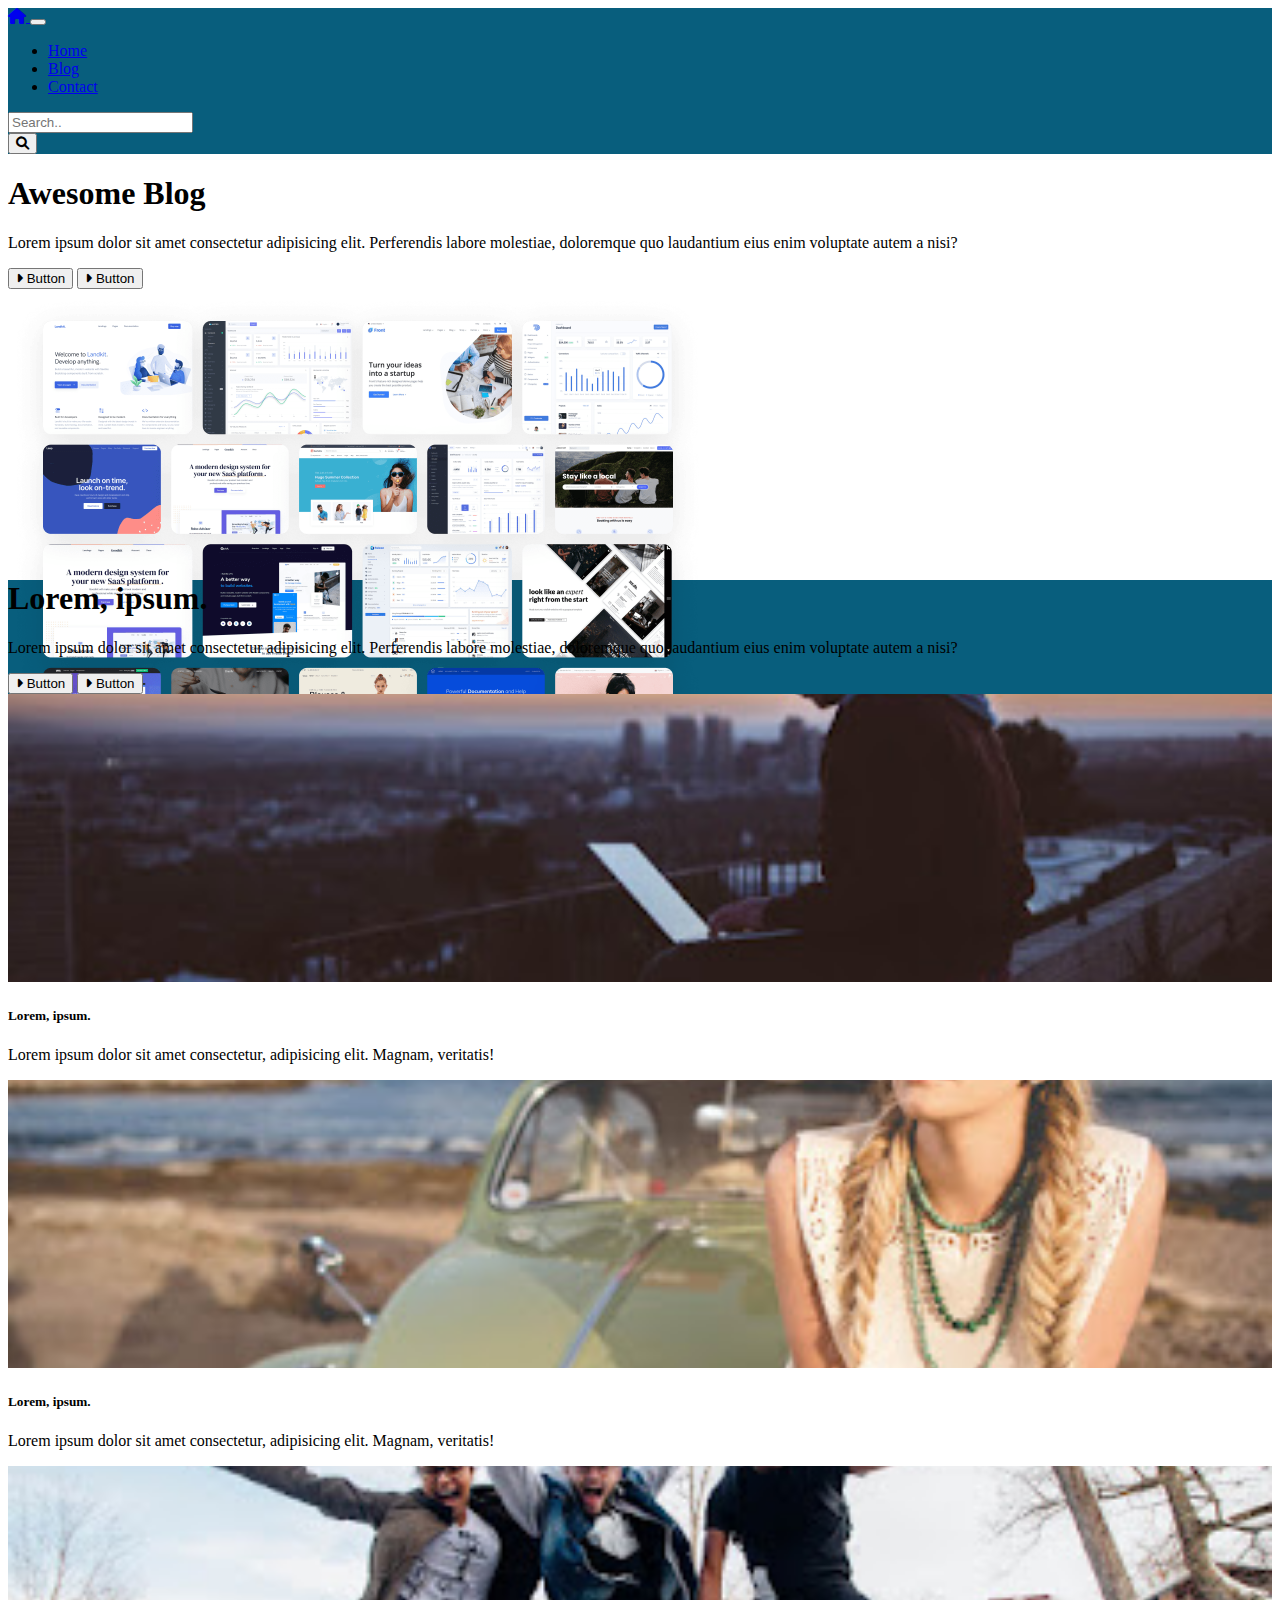
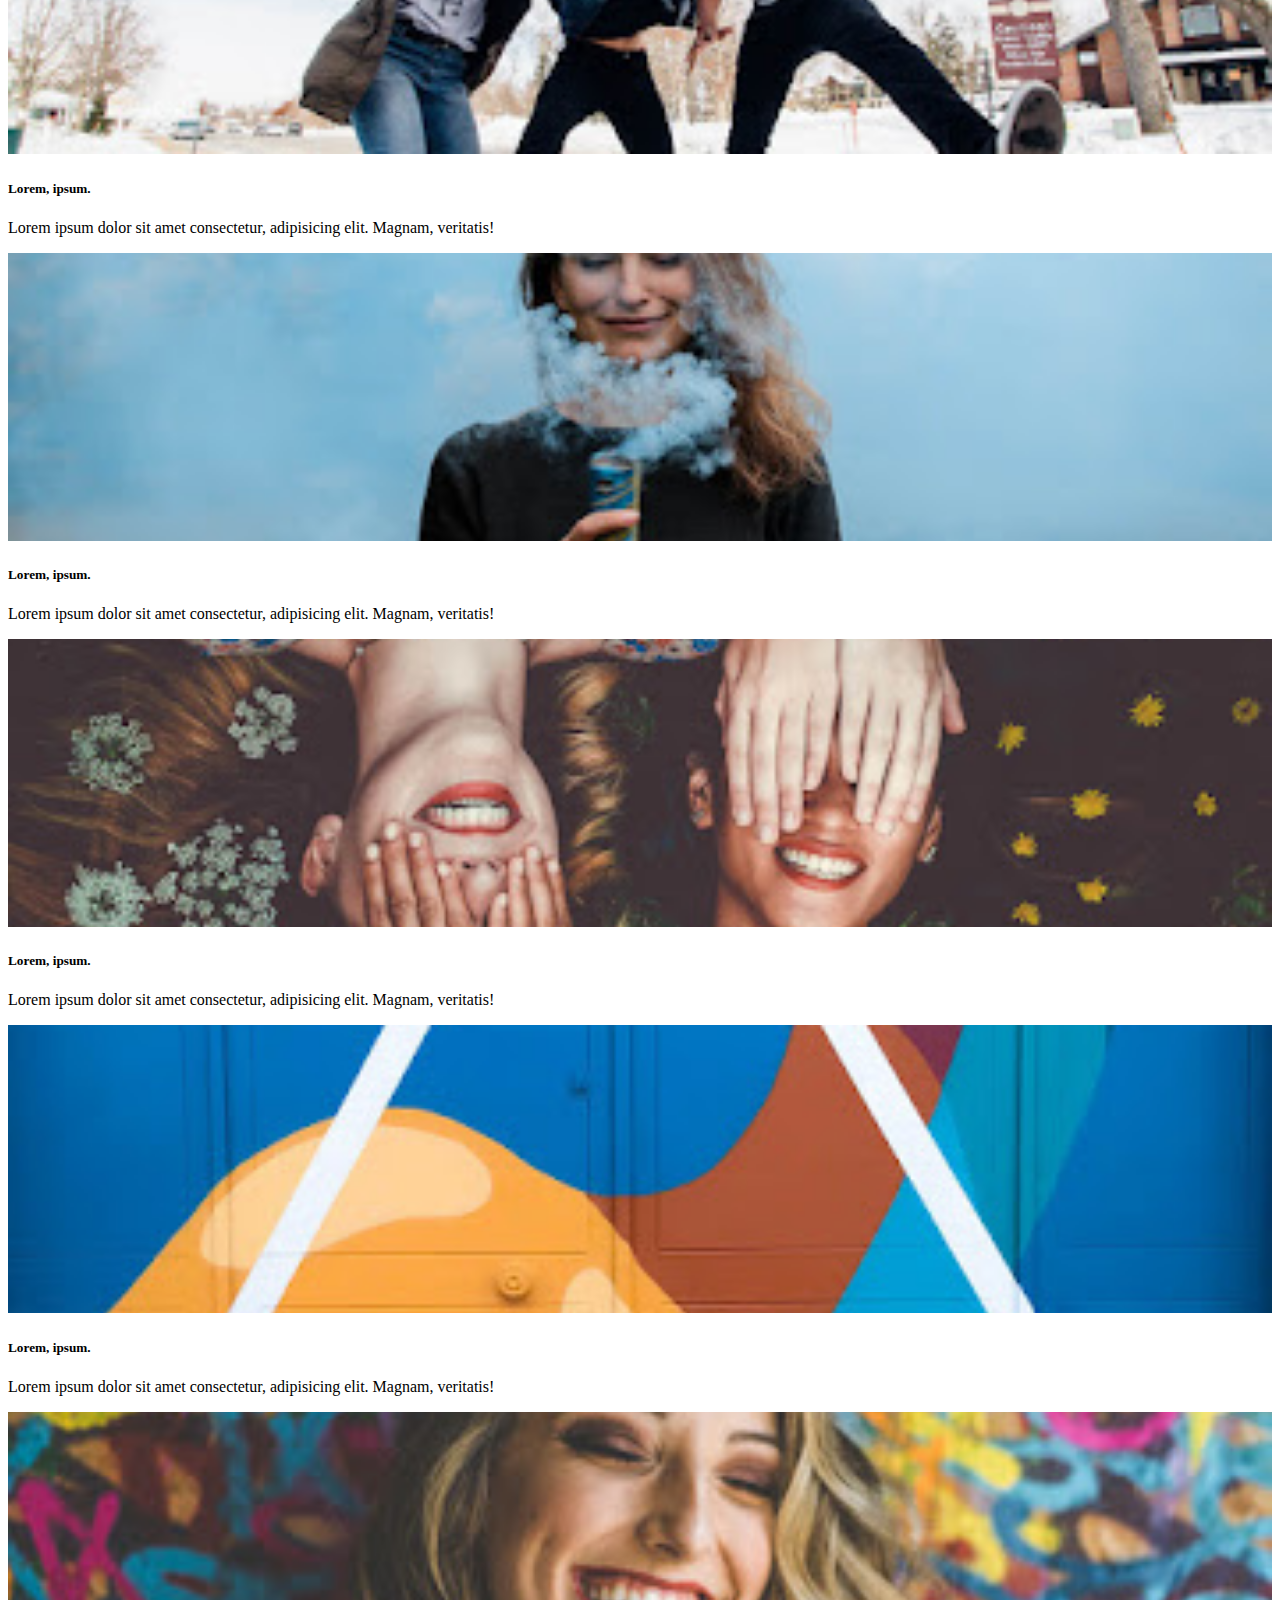
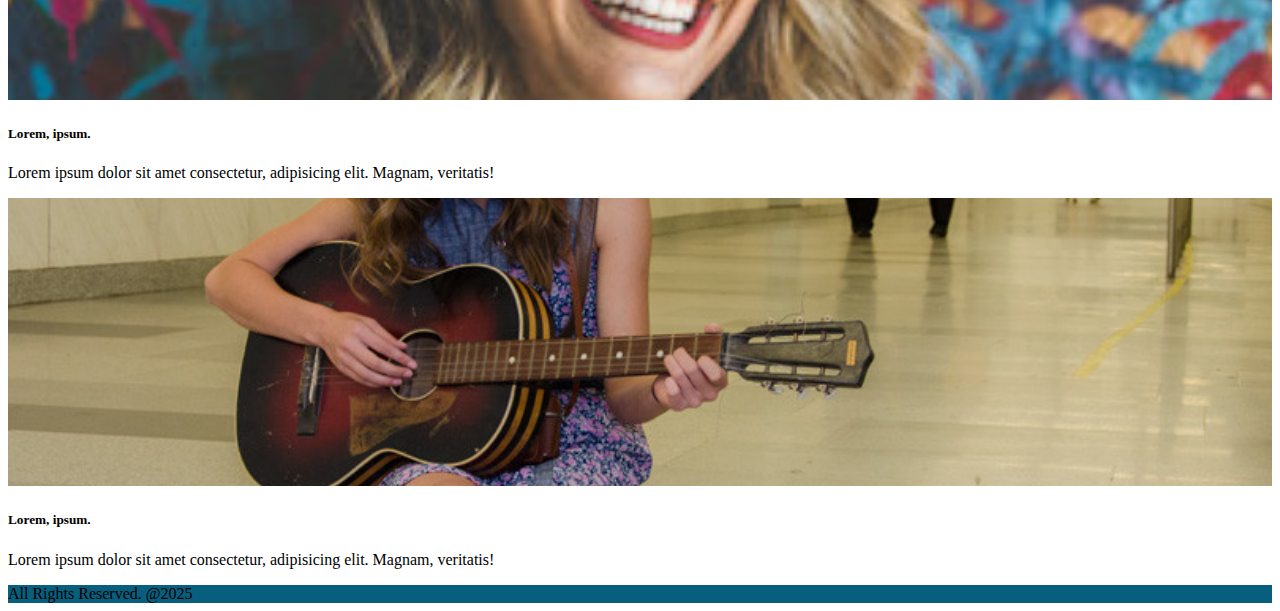
<file: homeworks/SITE-2/awesomeblog.html>
<!DOCTYPE html>
<html lang="en">
<head>
    <meta charset="UTF-8">
    <meta http-equiv="X-UA-Compatible" content="IE=edge">
    <meta name="viewport" content="width=device-width, initial-scale=1.0">
    <link href="https://cdn.jsdelivr.net/npm/bootstrap@5.1.3/dist/css/bootstrap.min.css" rel="stylesheet" integrity="sha384-1BmE4kWBq78iYhFldvKuhfTAU6auU8tT94WrHftjDbrCEXSU1oBoqyl2QvZ6jIW3" crossorigin="anonymous">
    <link rel="stylesheet" href="https://cdnjs.cloudflare.com/ajax/libs/font-awesome/6.0.0/css/all.min.css" integrity="sha512-9usAa10IRO0HhonpyAIVpjrylPvoDwiPUiKdWk5t3PyolY1cOd4DSE0Ga+ri4AuTroPR5aQvXU9xC6qOPnzFeg==" crossorigin="anonymous" referrerpolicy="no-referrer" />
    <link rel="stylesheet" href="awesomeblog.css">
    <title>Awesome Blog!</title>
</head>
<body>
    <nav class="navbar navbar-expand-md navbar-dark bg-primary">
        <div class="container">
            <a href="awesomeblog.html" class="navbar-brand">
                <i class="fas fa-home"></i>
            </a>
            <button class="navbar-toggler" type="button" data-bs-toggle="collapse" data-bs-target="#mobile" >
                <span class="navbar-toggler-icon"></span>
            </button>
            <div class="collapse navbar-collapse" id="mobile">
            <ul class="navbar-nav me-auto">
                <li class="nav-item">
                    <a href="index.html" class="nav-link active">Home</a>
                </li>
                <li class="nav-item">
                    <a href="blogs.html" class="nav-link">Blog</a>
                </li>
                <li class="nav-item">
                    <a href="contact.html" class="nav-link">Contact</a>
                </li>
                
            </ul>
            <form class="d-flex">
            <div class="row g-1">
                <div class="col-8">
                    <input type="text" class="form-control me-2" placeholder="Search..">
                </div>
                <div class="col-4">
                    <button class="btn btn-warning">
                        <i class="fa-solid fa-magnifying-glass"></i>
                    </button>
              </form>
              </div>
        </div>
    </nav>

    <header>
        <div class="text-center pt-5 mt-5 px-4 border-bottom">
            <h1 class="display-4 fw-bold">Awesome Blog</h1>
            <div class="col-lg-6 mx-auto">
                <p class="lead mb-4">
                    Lorem ipsum dolor sit amet consectetur adipisicing elit. Perferendis labore molestiae, doloremque quo laudantium eius enim voluptate autem a nisi?
                </p>
                <div class="mb-5 d-grid gap-2 d-md-flex justify-content-md-center">
                    <button class="btn btn-primary btn-lg">
                        <i class="fa-solid fa-caret-right"></i> Button</button>
                        <button class="btn btn-outline-secondary btn-lg">
                            <i class="fa-solid fa-caret-right"></i> Button</button> 
                </div>
                <div class="overflow-hidden" style="max-height:30vh;">
                    <div class="container px-5">
                        <img src="img/bg2.png" class="img-fluid border rounded-3 shadow-lg mb-4" width="700" height="500"  alt="">
                    </div>
                </div>
            </div>
        </div>
    </header>
    <main>
        <div class="bg-dark px-4 py-5 text-center text-white">
            <div class="py-5">
                <h1 class="display-5 fw-bold">Lorem, ipsum.</h1>
                <div class="col-lg-6 mx-auto">
                    <p class="lead mb-4">
                        Lorem ipsum dolor sit amet consectetur adipisicing elit. Perferendis labore molestiae, doloremque quo laudantium eius enim voluptate autem a nisi?
                    </p>
                    <div class=" d-grid gap-4 d-md-flex justify-content-md-center">
                        <button class="btn btn-outline-warning btn-lg">
                            <i class="fa-solid fa-caret-right"></i> Button</button>
                            <button class="btn btn-outline-light btn-lg">
                                <i class="fa-solid fa-caret-right"></i> Button</button> 
                    </div>
                </div>
            </div>
        </div>

        <div class="container my-4">
            <div class="row">
                <div class="col-lg-3 col-md-4 col-sm-6">
                    <div class="card mb-3 shadow">
                        <img src="img/1.jpeg" class="card-img-top" alt="">
                        <div class="card-body">
                            <h5 class="card-title">Lorem, ipsum.</h5>
                            <p class="card-text">Lorem ipsum dolor sit amet consectetur, adipisicing elit. Magnam, veritatis!</p>

                        </div>
                    </div>
                </div>
                <div class="col-lg-3 col-md-4 col-sm-6" >
                    <div class="card mb-3 shadow">
                        <img src="img/2.jpeg" class="card-img-top" alt="">
                        <div class="card-body">
                            <h5 class="card-title">Lorem, ipsum.</h5>
                            <p class="card-text">Lorem ipsum dolor sit amet consectetur, adipisicing elit. Magnam, veritatis!</p>

                        </div>
                    </div>
                </div>
                <div class="col-lg-3 col-md-4 col-sm-6">
                    <div class="card mb-3 shadow">
                        <img src="img/3.jpeg" class="card-img-top" alt="">
                        <div class="card-body">
                            <h5 class="card-title">Lorem, ipsum.</h5>
                            <p class="card-text">Lorem ipsum dolor sit amet consectetur, adipisicing elit. Magnam, veritatis!</p>

                        </div>
                    </div>
                </div>
                <div class="col-lg-3 col-md-4 col-sm-6">
                    <div class="card mb-3 shadow">
                        <img src="img/4.jpeg" class="card-img-top" alt="">
                        <div class="card-body">
                            <h5 class="card-title">Lorem, ipsum.</h5>
                            <p class="card-text">Lorem ipsum dolor sit amet consectetur, adipisicing elit. Magnam, veritatis!</p>

                        </div>
                    </div>
                </div>
                <div class="col-lg-3 col-md-4 col-sm-6">
                    <div class="card mb-3 shadow">
                        <img src="img/5.jpeg" class="card-img-top" alt="">
                        <div class="card-body">
                            <h5 class="card-title">Lorem, ipsum.</h5>
                            <p class="card-text">Lorem ipsum dolor sit amet consectetur, adipisicing elit. Magnam, veritatis!</p>

                        </div>
                    </div>
                </div>
                <div class="col-lg-3 col-md-4 col-sm-6">
                    <div class="card mb-3 shadow">
                        <img src="img/6.jpeg" class="card-img-top" alt="">
                        <div class="card-body">
                            <h5 class="card-title">Lorem, ipsum.</h5>
                            <p class="card-text">Lorem ipsum dolor sit amet consectetur, adipisicing elit. Magnam, veritatis!</p>

                        </div>
                    </div>
                </div>
                <div class="col-lg-3 col-md-4 col-sm-6">
                    <div class="card mb-3 shadow">
                        <img src="img/7.jpeg" class="card-img-top" alt="">
                        <div class="card-body">
                            <h5 class="card-title">Lorem, ipsum.</h5>
                            <p class="card-text">Lorem ipsum dolor sit amet consectetur, adipisicing elit. Magnam, veritatis!</p>
                        </div>
                    </div>
                </div>
                <div class="col-lg-3 col-md-4 col-sm-6">
                    <div class="card mb-3 shadow">
                        <img src="img/8.jpg" class="card-img-top" alt="">
                        <div class="card-body">
                            <h5 class="card-title">Lorem, ipsum.</h5>
                            <p class="card-text">Lorem ipsum dolor sit amet consectetur, adipisicing elit. Magnam, veritatis!</p>
                        </div>
                    </div>
                </div>
            </div>
        </div>
    </main>


    <footer class="py-5 bg-dark text-white">
        <div class="container text-center">
            <span>All Rights Reserved. @2025</span>
        </div>
    </footer>

    <script src="awesomeblog.js"></script>
            
    <script src="https://cdn.jsdelivr.net/npm/bootstrap@5.1.3/dist/js/bootstrap.bundle.min.js" integrity="sha384-ka7Sk0Gln4gmtz2MlQnikT1wXgYsOg+OMhuP+IlRH9sENBO0LRn5q+8nbTov4+1p" crossorigin="anonymous"></script>

</body>
</html>
</file>
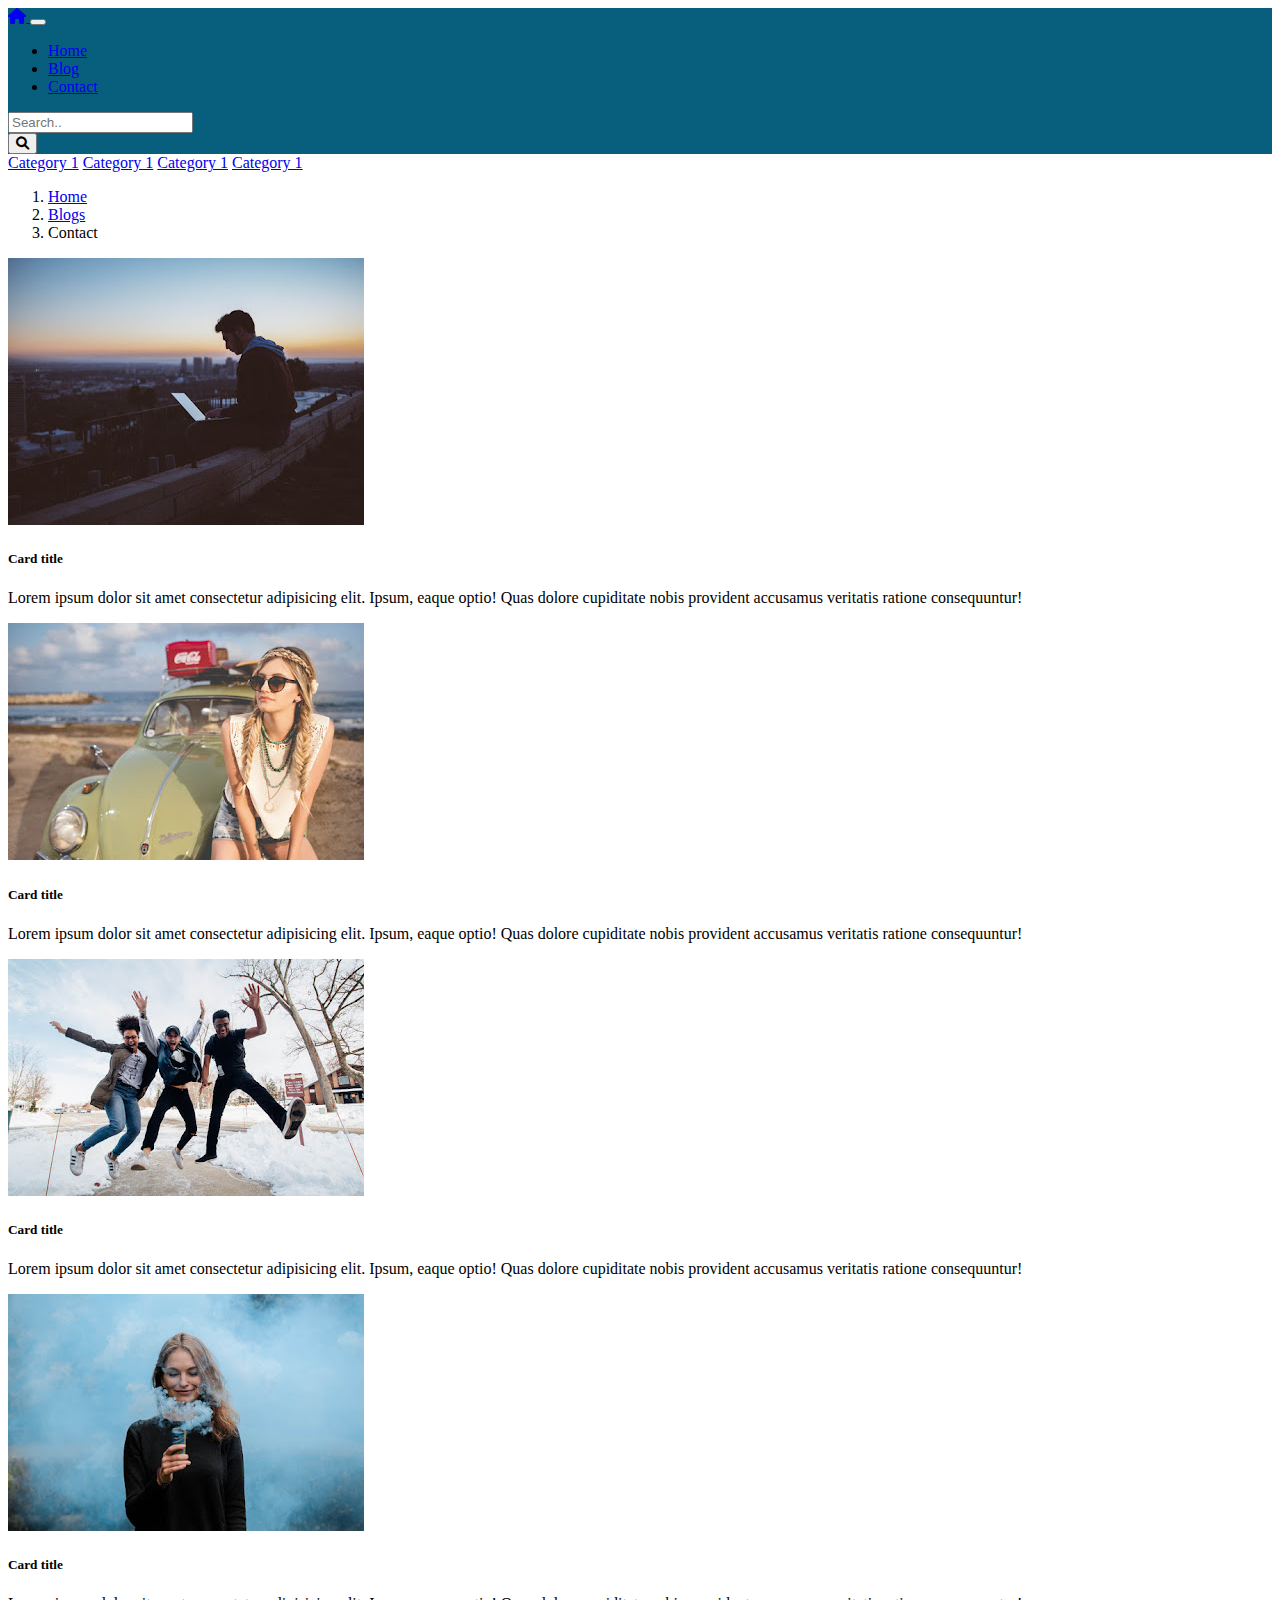
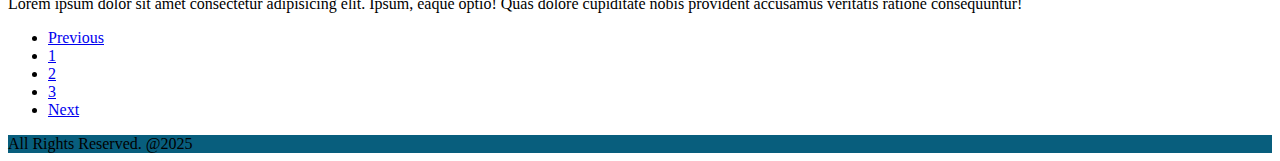
<file: homeworks/SITE-2/blogs.html>
<!DOCTYPE html>
<html lang="en">

<head>
    <meta charset="UTF-8">
    <meta http-equiv="X-UA-Compatible" content="IE=edge">
    <meta name="viewport" content="width=device-width, initial-scale=1.0">
    <link href="https://cdn.jsdelivr.net/npm/bootstrap@5.1.3/dist/css/bootstrap.min.css" rel="stylesheet"
        integrity="sha384-1BmE4kWBq78iYhFldvKuhfTAU6auU8tT94WrHftjDbrCEXSU1oBoqyl2QvZ6jIW3" crossorigin="anonymous">
    <link rel="stylesheet" href="https://cdnjs.cloudflare.com/ajax/libs/font-awesome/6.0.0/css/all.min.css"
        integrity="sha512-9usAa10IRO0HhonpyAIVpjrylPvoDwiPUiKdWk5t3PyolY1cOd4DSE0Ga+ri4AuTroPR5aQvXU9xC6qOPnzFeg=="
        crossorigin="anonymous" referrerpolicy="no-referrer" />
    <link rel="stylesheet" href="awesomeblog.css">
    <title>Awesome Blog!</title>
</head>

<body>
    <nav class="navbar navbar-expand-md navbar-dark bg-primary">
        <div class="container">
            <a href="awesomeblog.html" class="navbar-brand">
                <i class="fas fa-home"></i>
            </a>
            <button class="navbar-toggler" type="button" data-bs-toggle="collapse" data-bs-target="#mobile">
                <span class="navbar-toggler-icon"></span>
            </button>
            <div class="collapse navbar-collapse" id="mobile">
                <ul class="navbar-nav me-auto">
                    <li class="nav-item">
                        <a href="awesomeblog.html" class="nav-link ">Home</a>
                    </li>
                    <li class="nav-item">
                        <a href="blogs.html" class="nav-link active">Blog</a>
                    </li>
                    <li class="nav-item">
                        <a href="contact.html" class="nav-link">Contact</a>
                    </li>

                </ul>
                <form class="d-flex">
                    <div class="row g-1">
                        <div class="col-8">
                            <input type="text" class="form-control me-2" placeholder="Search..">
                        </div>
                        <div class="col-4">
                            <button class="btn btn-warning">
                                <i class="fa-solid fa-magnifying-glass"></i>
                            </button>
                </form>
            </div>
        </div>
    </nav>



    <main>
        <div class="container my-4">
            <div class="row">
                <div class="col-md-3 order-2 order-md-1">
                    <div class="list-group">
                        <a href="#" class="list-group-item list-group-item action">Category 1</a>
                        <a href="#" class="list-group-item list-group-item action">Category 1</a>
                        <a href="#" class="list-group-item list-group-item action">Category 1</a>
                        <a href="#" class="list-group-item list-group-item action">Category 1</a>

                    </div>
                </div>
                <div class="col-md-9 order-1 order-md-2">
                    <nav>
                        <ol class="breadcrumb">
                            <li class="breadcrumb-item"><a href="awesomeblog.html">Home</a></li>
                            <li class="breadcrumb-item"><a href="blogs.html">Blogs</a></li>
                            <li class="breadcrumb-item active">Contact</li>
                        </ol>
                    </nav>
                    <div class="card mb-2 shadow">
                        <div class="row">
                            <div class="col-4">
                                <img src="img/1.jpeg" alt="" class="img-fluid rounded-start">
                            </div>
                            <div class="col-8">
                                <div class="card-body">
                                    <h5 class="card-title">Card title</h5>
                                    <p class="card-text">Lorem ipsum dolor sit amet consectetur adipisicing elit. Ipsum,
                                        eaque optio! Quas dolore cupiditate nobis provident accusamus veritatis ratione
                                        consequuntur!</p>
                                </div>
                            </div>
                        </div>
                    </div>
                    <div class="card mb-2 shadow">
                        <div class="row">
                            <div class="col-4">
                                <img src="img/2.jpeg" alt="" class="img-fluid rounded-start">
                            </div>
                            <div class="col-8">
                                <div class="card-body">
                                    <h5 class="card-title">Card title</h5>
                                    <p class="card-text">Lorem ipsum dolor sit amet consectetur adipisicing elit. Ipsum,
                                        eaque optio! Quas dolore cupiditate nobis provident accusamus veritatis ratione
                                        consequuntur!</p>
                                </div>
                            </div>
                        </div>
                    </div>
                    <div class="card mb-2 shadow">
                        <div class="row">
                            <div class="col-4">
                                <img src="img/3.jpeg" alt="" class="img-fluid rounded-start">
                            </div>
                            <div class="col-8">
                                <div class="card-body">
                                    <h5 class="card-title">Card title</h5>
                                    <p class="card-text">Lorem ipsum dolor sit amet consectetur adipisicing elit. Ipsum,
                                        eaque optio! Quas dolore cupiditate nobis provident accusamus veritatis ratione
                                        consequuntur!</p>
                                </div>
                            </div>
                        </div>
                    </div>
                    <div class="card mb-2 shadow">
                        <div class="row">
                            <div class="col-4">
                                <img src="img/4.jpeg" alt="" class="img-fluid rounded-start">
                            </div>
                            <div class="col-8">
                                <div class="card-body">
                                    <h5 class="card-title">Card title</h5>
                                    <p class="card-text">Lorem ipsum dolor sit amet consectetur adipisicing elit. Ipsum,
                                        eaque optio! Quas dolore cupiditate nobis provident accusamus veritatis ratione
                                        consequuntur!</p>
                                </div>
                            </div>

                        </div>


                    </div>
                </div>
                <nav class="my-3 order-3 ">
                    <ul class="pagination justify-content-center">
                        <li class="page-item disabled">
                            <a href="#" class="page-link">Previous</a>
                        </li>
                        <li class="page-ite"><a href="#" class="page-link">1</a></li>
                        <li class="page-ite"><a href="#" class="page-link">2</a></li>
                        <li class="page-ite"><a href="#" class="page-link">3</a></li>
                        <li class="page-ite"><a href="#" class="page-link">Next</a></li>
                    </ul>
                </nav>
            </div>
        </div>
        </div>
    </main>


    <footer class="py-5 bg-dark text-white">
        <div class="container text-center">
            <span>All Rights Reserved. @2025</span>
        </div>
    </footer>


    <script src="https://cdn.jsdelivr.net/npm/bootstrap@5.1.3/dist/js/bootstrap.bundle.min.js"
        integrity="sha384-ka7Sk0Gln4gmtz2MlQnikT1wXgYsOg+OMhuP+IlRH9sENBO0LRn5q+8nbTov4+1p"
        crossorigin="anonymous"></script>

</body>

</html>
</file>
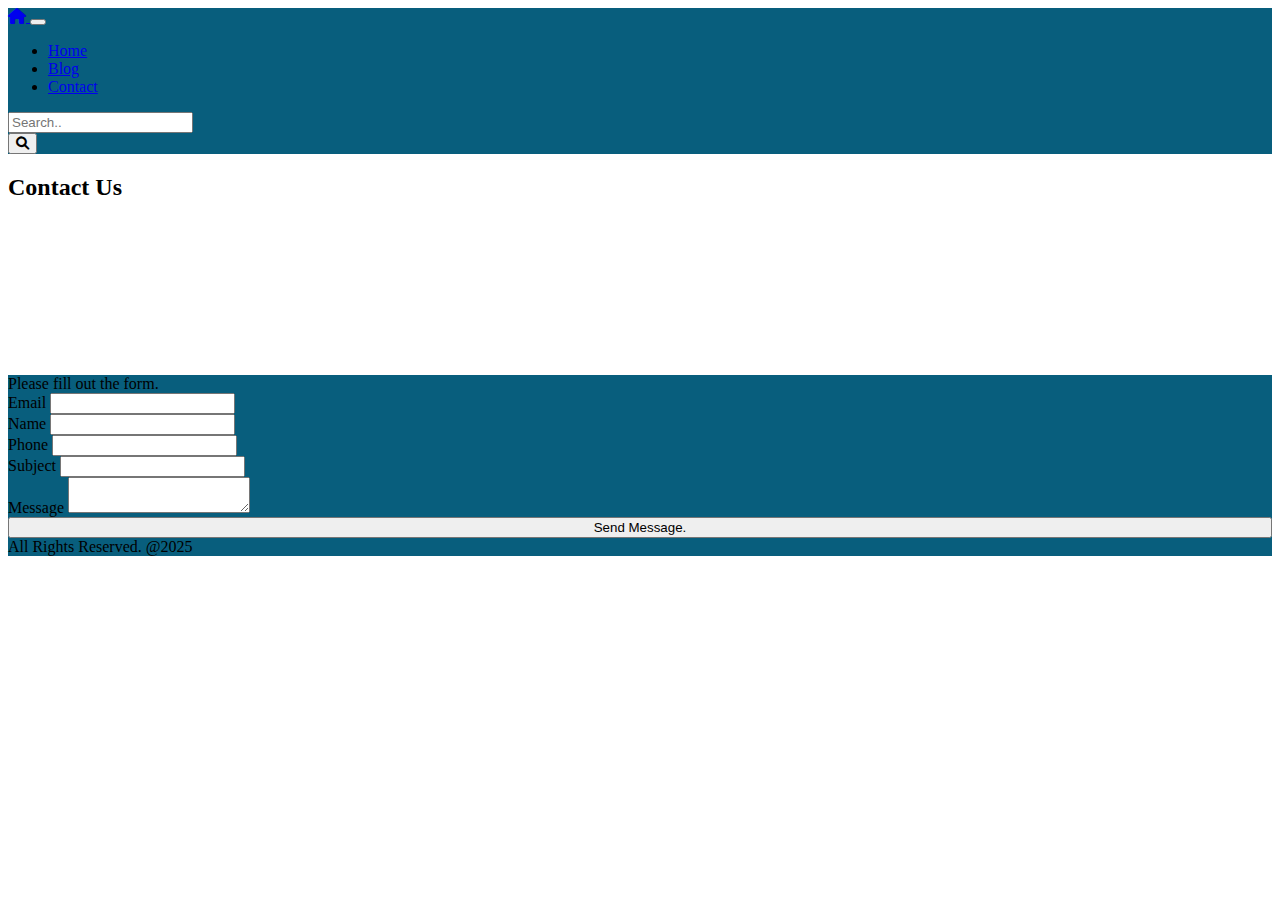
<file: homeworks/SITE-2/contact.html>
<!DOCTYPE html>
<html lang="en" class="h-100">

<head>
    <meta charset="UTF-8">
    <meta http-equiv="X-UA-Compatible" content="IE=edge">
    <meta name="viewport" content="width=device-width, initial-scale=1.0">
    <link href="https://cdn.jsdelivr.net/npm/bootstrap@5.1.3/dist/css/bootstrap.min.css" rel="stylesheet"
        integrity="sha384-1BmE4kWBq78iYhFldvKuhfTAU6auU8tT94WrHftjDbrCEXSU1oBoqyl2QvZ6jIW3" crossorigin="anonymous">
    <link rel="stylesheet" href="https://cdnjs.cloudflare.com/ajax/libs/font-awesome/6.0.0/css/all.min.css"
        integrity="sha512-9usAa10IRO0HhonpyAIVpjrylPvoDwiPUiKdWk5t3PyolY1cOd4DSE0Ga+ri4AuTroPR5aQvXU9xC6qOPnzFeg=="
        crossorigin="anonymous" referrerpolicy="no-referrer" />
    <link rel="stylesheet" href="awesomeblog.css">
    <title>Awesome Blog!</title>
</head>

<body class="h-100 d-flex flex-column">




    <nav class="navbar navbar-expand-md navbar-dark bg-primary">
        <div class="container">
            <a href="awesomeblog.html" class="navbar-brand">
                <i class="fas fa-home"></i>
            </a>
            <button class="navbar-toggler" type="button" data-bs-toggle="collapse" data-bs-target="#mobile">
                <span class="navbar-toggler-icon"></span>
            </button>
            <div class="collapse navbar-collapse" id="mobile">
                <ul class="navbar-nav me-auto">
                    <li class="nav-item">
                        <a href="awesomeblog.html" class="nav-link ">Home</a>
                    </li>
                    <li class="nav-item">
                        <a href="blogs.html" class="nav-link">Blog</a>
                    </li>
                    <li class="nav-item">
                        <a href="contact.html" class="nav-link active">Contact</a>
                    </li>

                </ul>
                <form class="d-flex">
                    <div class="row g-1">
                        <div class="col-8">
                            <input type="text" class="form-control me-2" placeholder="Search..">
                        </div>
                        <div class="col-4">
                            <button class="btn btn-warning">
                                <i class="fa-solid fa-magnifying-glass"></i>
                            </button>
                </form>
            </div>
        </div>
    </nav>

        
        <main>
            <div class="container my-4">
                <h2 class="my-3">Contact Us</h2>
                <div class="row g-2">
                    <div class="col-md-6">
                        <iframe id="map" src="https://www.google.com/maps/embed?pb=!1m14!1m8!1m3!1d1065.8901383748807!2d29.186147590462554!3d40.920315456338166!3m2!1i1024!2i768!4f13.1!3m3!1m2!1s0x14cac5a7b410112f%3A0x561f74a2e483b0ac!2sKent%20Plus%20Kartal!5e0!3m2!1str!2str!4v1679947317044!5m2!1str!2str" width="100%"  style="border:0;" allowfullscreen="" loading="lazy" referrerpolicy="no-referrer-when-downgrade"></iframe>
                    </div>
                    <div class="col-md-6">
                        <div class="card  bg-dark">
                            <div class="card-body">
                                <div class="alert alert-warning">
                                    Please fill out the form.
                                </div>
                                <form  class="row g-3 text-white">
                                    <div class="col-md-6">
                                        <label for="email" class="form-label" placeholder="Type your Email..">Email</label>
                                        <input type="email" name="email" id="email" class="form-control">
                                    </div>
                                    <div class="col-md-6">
                                        <label for="name" class="form-label" placeholder="What's your name?">Name</label>
                                        <input type="text" name="name" id="name" class="form-control">
                                    </div>
                                    <div class="col-md-12">
                                        <label for="name" class="form-label" placeholder="Write your phone number.">Phone</label>
                                        <input type="text" name="phone" id="phone" class="form-control">
                                    </div>
                                    <div class="col-md-12">
                                        <label for="subject" class="form-label" placeholder="What's matter?">Subject</label>
                                        <input type="text" name="subject" id="subject" class="form-control">
                                    </div>
                                    <div class="col-md-12">
                                        <label for="message" class="form-label">Message</label>
                                        <textarea name="message" id="message" class="form-control"></textarea>
                                    </div>
                                    <div class="col-12">
                                       <button class="btn btn-outline-warning" style="width:100%;">Send Message.</button> 
                                    </div>
                                    
                                </form>
                            </div>
                        </div>
                    </div>
                </div>
            </div>
        </main>



   


    <footer class="py-5 bg-dark text-white mt-auto">
        <div class="container text-center">
            <span>All Rights Reserved. @2025</span>
        </div>
    </footer>


    <script src="https://cdn.jsdelivr.net/npm/bootstrap@5.1.3/dist/js/bootstrap.bundle.min.js"
        integrity="sha384-ka7Sk0Gln4gmtz2MlQnikT1wXgYsOg+OMhuP+IlRH9sENBO0LRn5q+8nbTov4+1p"
        crossorigin="anonymous"></script>

</body>

</html>
</file>
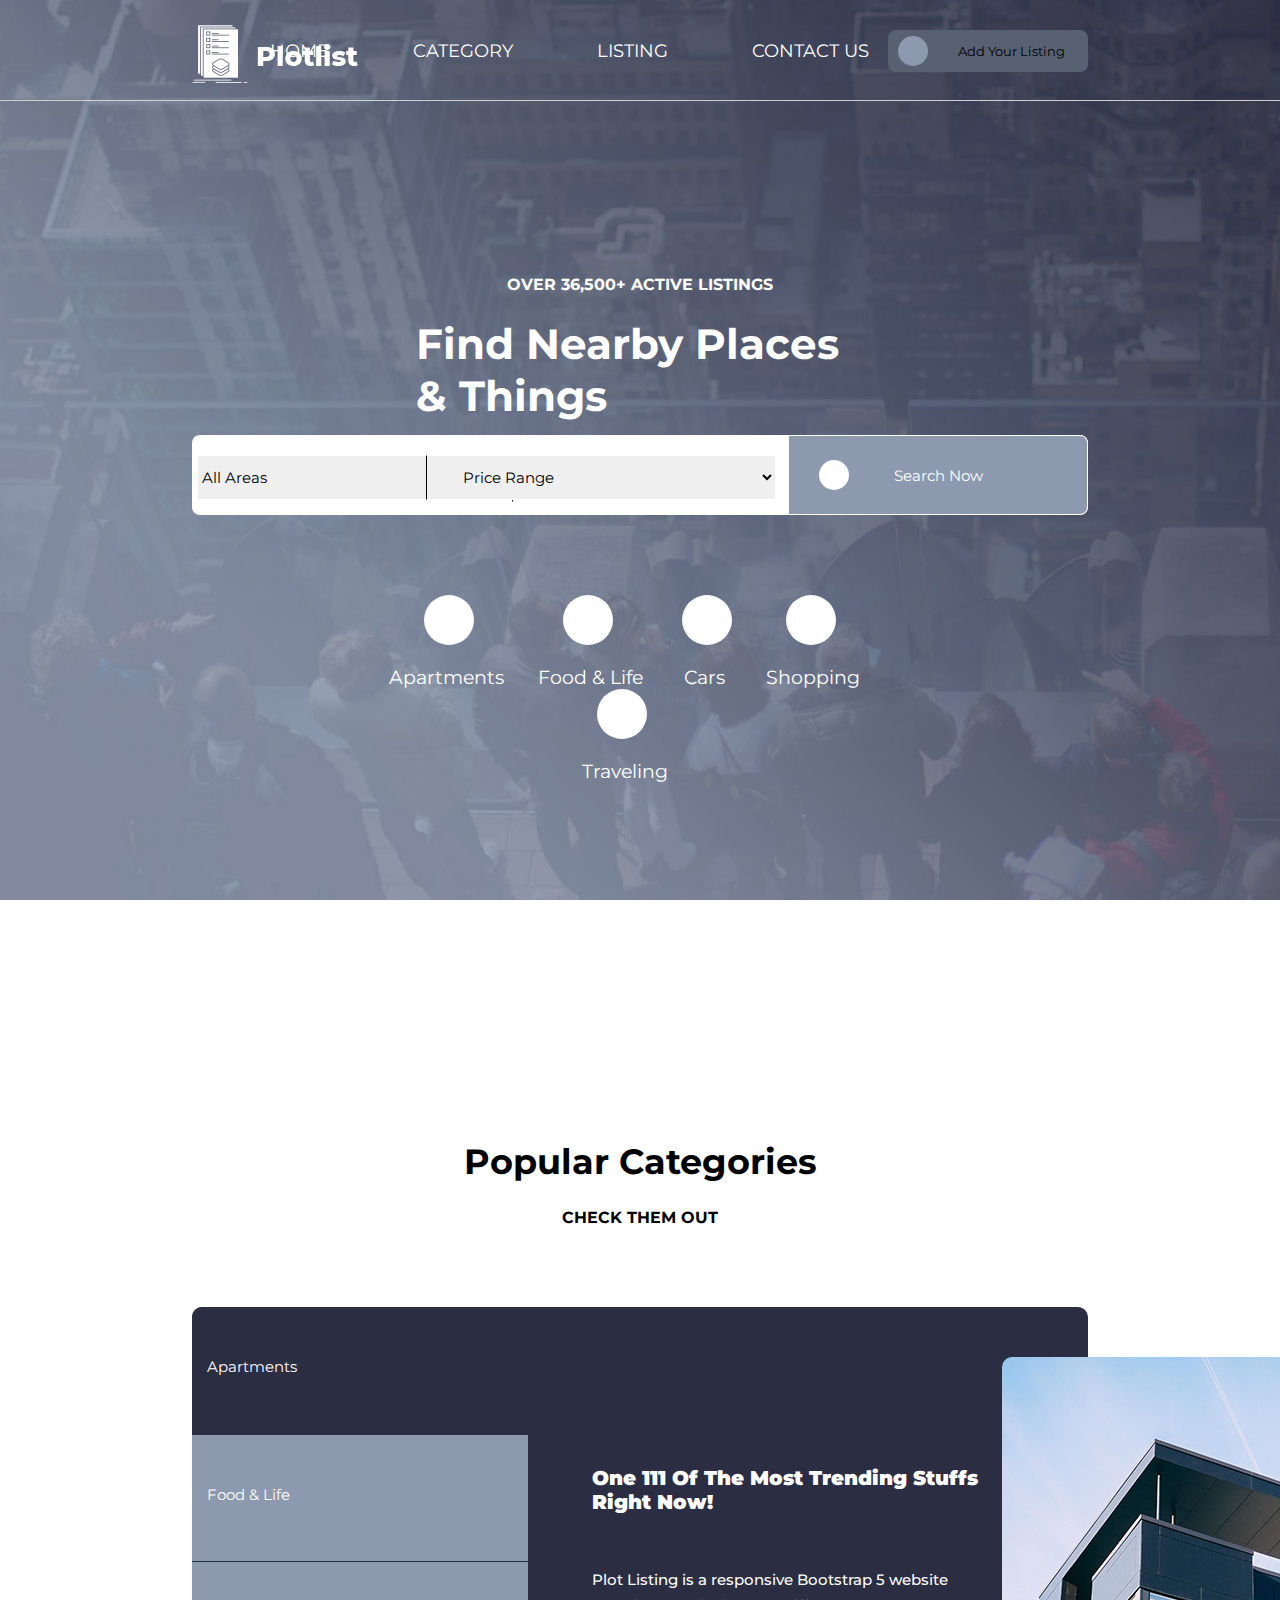
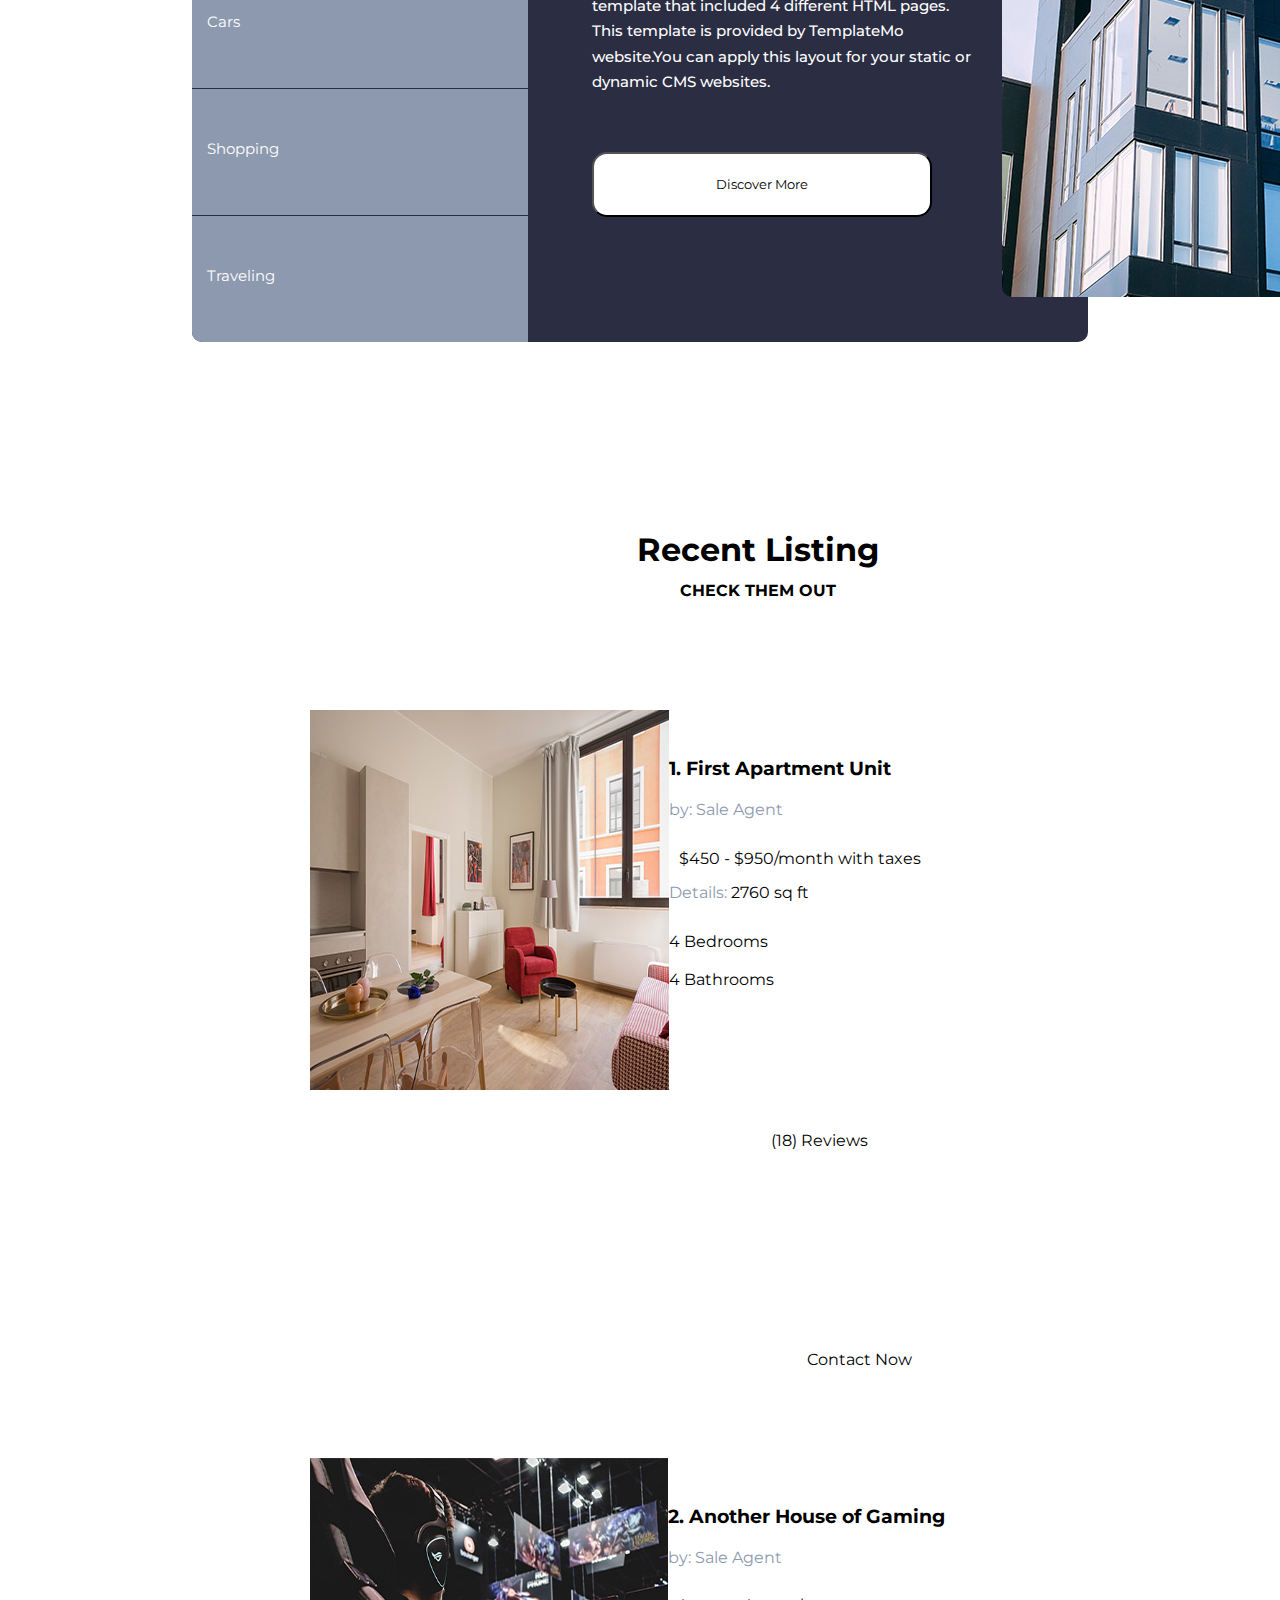
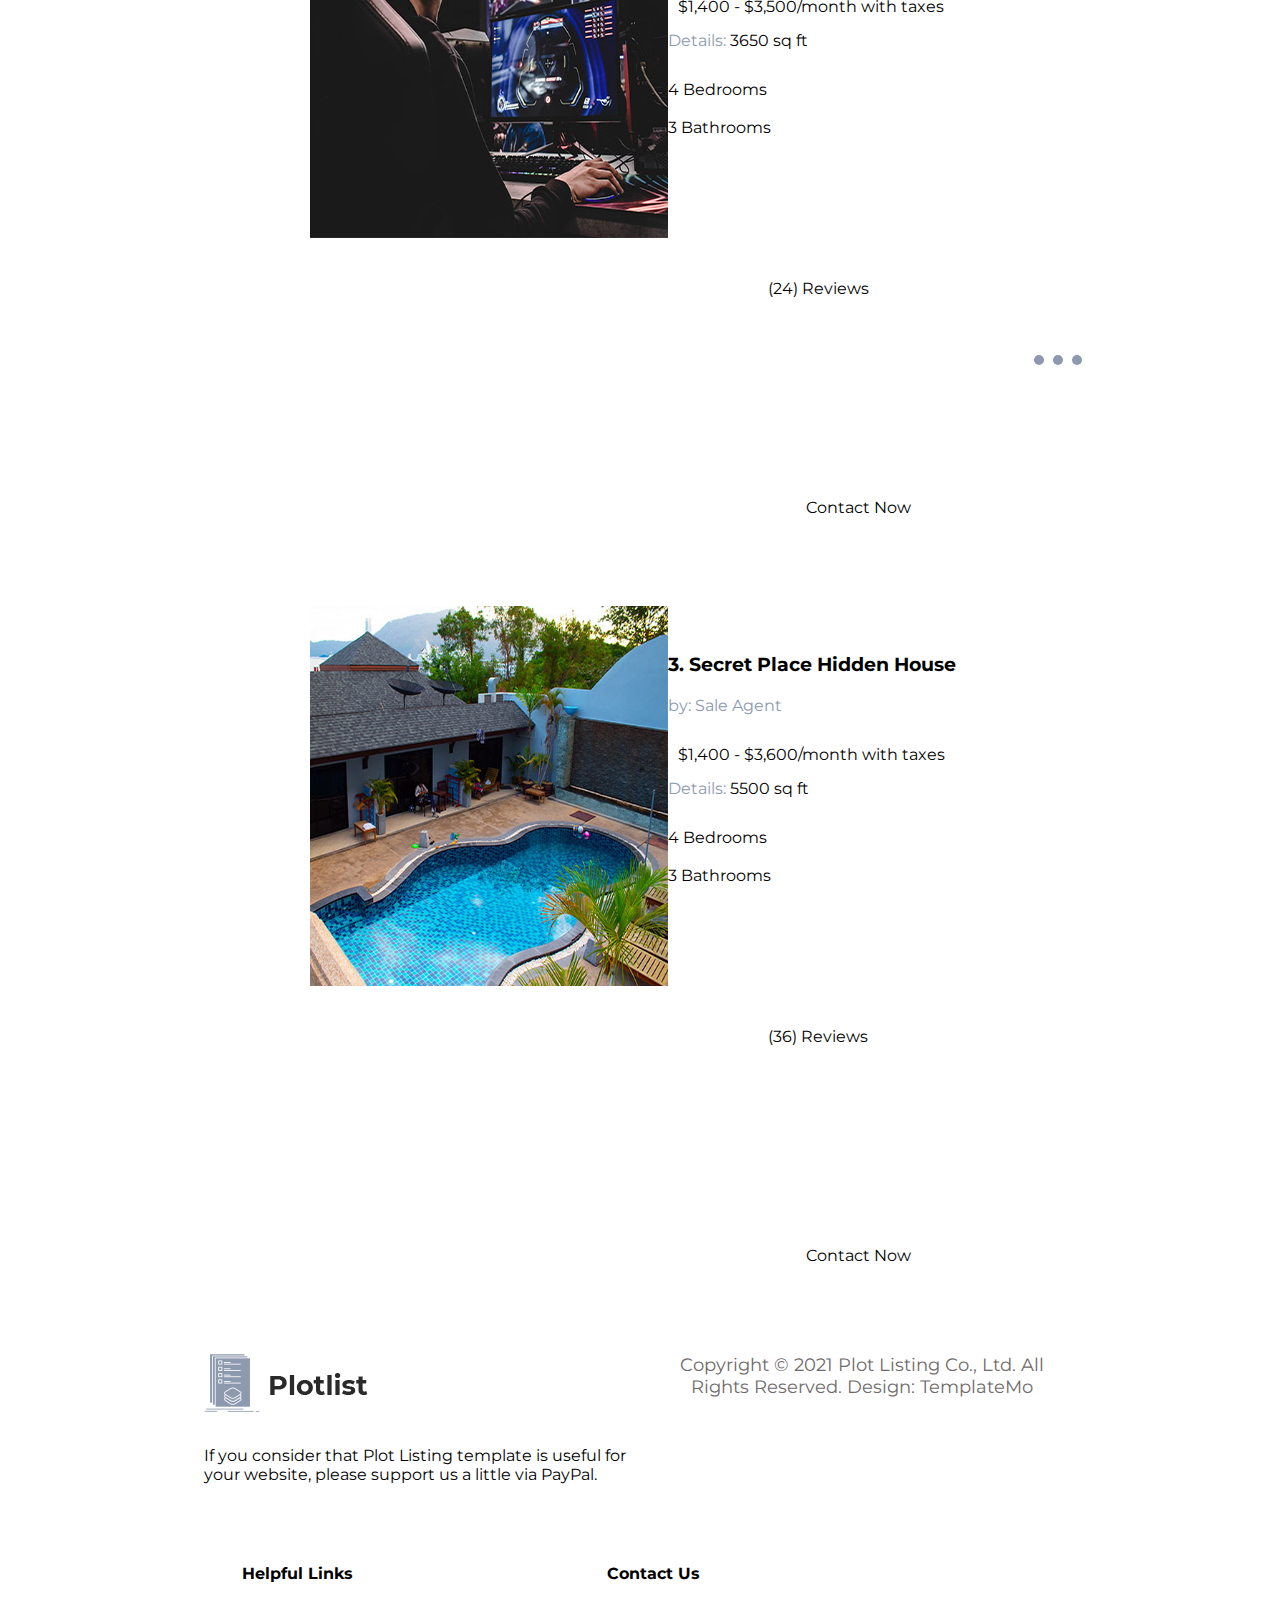
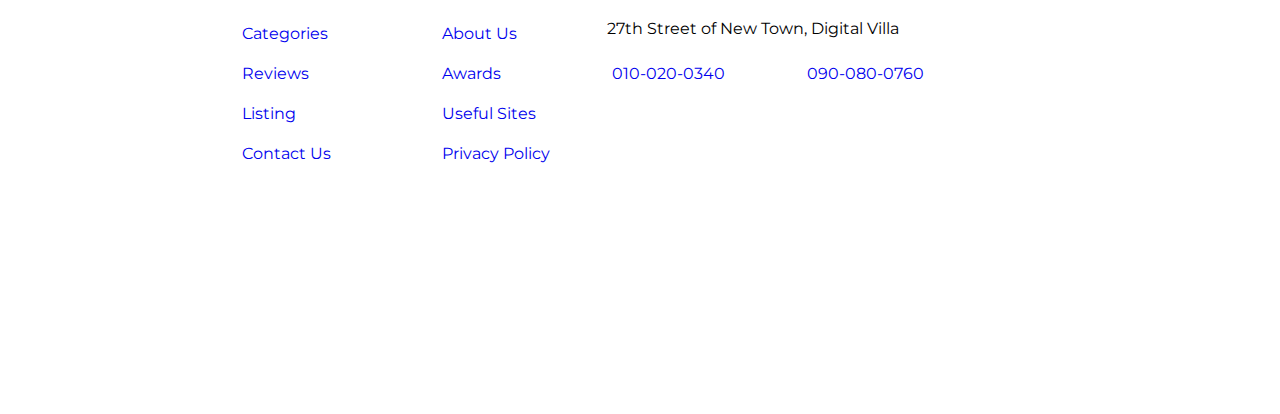
<file: homeworks/DENEME1/anasayfa/anasayfa.html>
<!DOCTYPE html>
<html lang="en">

<head >
    <meta charset="UTF-8">
    <meta http-equiv="X-UA-Compatible" content="IE=edge">
    <meta name="viewport" content="width=device-width, initial-scale=1.0">

    <!-- header -->
    <link rel="stylesheet" href="../header/header.css">
    <!-- anasayfa -->
    <link rel="stylesheet" href="anasayfa.css">
    <!-- section -->
    <link rel="stylesheet" href="../section/section.css">
    <!--icon  -->
    <link rel="stylesheet" href="https://cdnjs.cloudflare.com/ajax/libs/font-awesome/6.2.1/css/all.min.css"
        integrity="sha512-MV7K8+y+gLIBoVD59lQIYicR65iaqukzvf/nwasF0nqhPay5w/9lJmVM2hMDcnK1OnMGCdVK+iQrJ7lzPJQd1w=="
        crossorigin="anonymous" referrerpolicy="no-referrer" />

    <!-- font -->
    <link rel="preconnect" href="https://fonts.googleapis.com">
    <link rel="preconnect" href="https://fonts.gstatic.com" crossorigin>
    <link href="https://fonts.googleapis.com/css2?family=Montserrat:ital,wght@0,200;0,500;1,400;1,900&display=swap"
        rel="stylesheet">

    <title>Live View Page - 564 plot listing Template</title>
    <!-- fav icon -->
    <link rel="icon" type="image/x-icon" href="../anasayfa/resimvelogo/753264.png">
</head>

<body>
    <div class="anadiv">
        <div class="header">
            <div class="içdiv">
                <div class="logo"> <a href="#"><img src="../anasayfa/resimvelogo/white-logo.png" alt=""></a> </div>
                <div class="navigation">
                    <ul>
                        <li class="li1"><a href="#">HOME</a></li>
                        <li class="li2"><a href="#">CATEGORY</a> </li>
                        <li class="li3"><a href="#">LISTING</a></li>
                        <li class="li4"><a href="#">CONTACT US</a> </li>

                    </ul>
                </div>
                <div>
                    <button class="buton">
                        <i class="fa fa-plus"></i>
                        <span class="bt">Add Your Listing</span> </button>
                </div>
            </div>

        </div>


        <div class="section">
            <div class="sad">
                <h4>OVER 36,500+ ACTIVE LISTINGS</h6>
                    <h1>Find Nearby Places & Things</h2>

                        <div class="filter">
                            <div>
                                <div class="mekan">
                                    <select name="areas" id="areas">
                                        <option value="all areas">All Areas</option>
                                        <option value="new village">New Village</option>
                                        <option value="old town">Old Town</option>
                                        <option value="modern city">Modern City</option>
                                    </select>
                                </div>

                                <div class="location">
                                    <input type="text" name="location" id="location"
                                        placeholder="       Enter a location">
                                </div>
                                <div class="price">
                                    <select name="price" id="price">
                                        <option value="pricerange">&nbsp;&nbsp;&nbsp;&nbsp;&nbsp;&nbsp;&nbsp; Price
                                            Range</option>
                                        <option value="1">$100 - $250</option>
                                        <option value="2">$250 - $500</option>
                                        <option value="3">$500 - $1000</option>
                                        <option value="4">$1000 or more</option>
                                    </select>
                                </div>

                                <div class="searchdiv">
                                    <button class="searchbutton" type="submit" >
                                        <div class="searchi">
                                            <i class="fa-solid fa-magnifying-glass"></i>
                                        </div>
                                        <span class="search">Search Now</span>
                                    </button>
                                </div>
                            </div>
                        </div>
                        <div class="icon1">
                            <ul>
                                <li>
                                    <a href="#açıklama">
                                        <span class="span1" onclick="document.getElementById('div1').onclick()">
                                            <i class="fa fa-house"></i>
                                        </span>Apartments
                                    </a>
                                </li>


                                <li>
                                    <a href="#açıklama">
                                        <span class="span2" onclick="document.getElementById('div2').onclick()">
                                            <i class="fa fa-burger"></i>
                                        </span>Food & Life
                                    </a>
                                </li>


                                <li>
                                    <a href="#açıklama">
                                        <span class="span3" onclick="document.getElementById('div3').onclick()">
                                            <i class="fa fa-car"></i>
                                        </span>Cars
                                    </a>
                                </li>


                                <li>
                                    <a href="#açıklama">
                                        <span class="span4" onclick="document.getElementById('div4').onclick()">
                                            <i class="fa fa-bag-shopping"></i>
                                        </span>Shopping
                                    </a>
                                </li>


                                <li>
                                    <a href="#açıklama">
                                        <span class="span5" onclick="document.getElementById('div5').onclick()">
                                            <i class="fa fa-earth-americas"></i>
                                        </span>Traveling
                                    </a>
                                </li>
                            </ul>
                        </div>
            </div>
        </div>

        <div class="populer">
            <span id="açıklama"></span>
            <h1 class="yazi1">Popular Categories</h1>
            <h4 class="yazi2">CHECK THEM OUT</h4>

            <div class="populer1">
                <div class="left">

                    <div class="div1 bg-light bg-dark" id="div1" onclick="for(let index = 1; index < 6; index++) {
                        document.getElementById('div'+index).classList.remove('bg-dark');
                        document.getElementById('right'+index).classList.remove('rightac');
                    }document.getElementById('div1').classList.add('bg-dark');document.getElementById('right1').classList.add('rightac');">
                        <span class="icon">
                            <i class="fa fa-house"></i>
                        </span>
                        Apartments
                    </div>

                    <div class="div2 bg-light" id="div2" onclick="for(let index = 1; index < 6; index++) {
                        document.getElementById('div'+index).classList.remove('bg-dark');
                        document.getElementById('right'+index).classList.remove('rightac');
                    }document.getElementById('div2').classList.add('bg-dark'); document.getElementById('right2').classList.add('rightac');">
                        <span class="icon">
                            <i class="fa fa-burger"></i>
                        </span>
                        Food & Life
                    </div>


                    <div class="div3 bg-light" id="div3" onclick="for(let index = 1; index < 6; index++) {
                        document.getElementById('div'+index).classList.remove('bg-dark');
                        document.getElementById('right'+index).classList.remove('rightac');
                    }document.getElementById('div3').classList.add('bg-dark'); document.getElementById('right3').classList.add('rightac');">
                        <span class="icon">
                            <i class="fa fa-car"></i>
                        </span>
                        Cars
                    </div>


                    <div class="div4 bg-light" id="div4" onclick="for(let index = 1; index < 6; index++) {
                        document.getElementById('div'+index).classList.remove('bg-dark');
                        document.getElementById('right'+index).classList.remove('rightac');
                    }document.getElementById('div4').classList.add('bg-dark'); document.getElementById('right4').classList.add('rightac');">
                        <span class="icon">
                            <i class="fa fa-bag-shopping"></i>
                        </span>
                        Shopping
                    </div>


                    <div class="div5 bg-light" id="div5" onclick="for(let index = 1; index < 6; index++) {
                        document.getElementById('div'+index).classList.remove('bg-dark');
                        document.getElementById('right'+index).classList.remove('rightac');
                    }document.getElementById('div5').classList.add('bg-dark'); document.getElementById('right5').classList.add('rightac');">
                        <span class="icon">
                            <i class="fa fa-earth-americas"></i>
                        </span>
                        Traveling
                    </div>


                </div>


                <div class="right rightac" id="right1">
                    <span class="h4">One 111 Of The Most Trending Stuffs Right Now!</span>

                    <span class="pre">
                        Plot Listing is a responsive Bootstrap 5 website
                        template that included 4 different HTML pages.
                        This template is provided by TemplateMo
                        website.You can apply this layout for your static
                        or dynamic CMS websites.
                    </span>

                    <button class="a-eye btn-degis" onclick="btn1()">
                        <i class="fa-solid fa-eye"></i>
                        <span>
                            Discover More
                        </span>
                    </button>

                    <div class="popular-image">
                        <img class="image-degis1" src="../anasayfa/resimvelogo/kategory-resim.jpg" alt="">
                    </div>
                </div>



                <div class="right" id="right2">
                    <span class="h4">Food & Life</span>

                    <span class="pre">
                        Plot Listing is a responsive Bootstrap 5 website
                        template that included 4 different HTML pages.
                        This template is provided by TemplateMo
                        website.You can apply this layout for your static
                        or dynamic CMS websites.
                    </span>

                    <button class="a-eye btn-degis" onclick="btn2()">
                        <i class="fa-solid fa-eye"></i>
                        <span>
                            Discover More
                        </span>
                    </button>

                    <div class="popular-image">
                        <img class="image-degis2" src="../anasayfa/resimvelogo/kategory-resim.jpg" alt="">
                    </div>
                </div>





                <div class="right" id="right3">
                    <span class="h4">One 333 Of The Most Trending Stuffs Right Now!</span>

                    <span class="pre">
                        Plot Listing is a responsive Bootstrap 5 website
                        template that included 4 different HTML pages.
                        This template is provided by TemplateMo
                        website.You can apply this layout for your static
                        or dynamic CMS websites.
                    </span>

                    <button class="a-eye btn-degis" onclick="btn3()">
                        <i class="fa-solid fa-eye"></i>
                        <span>
                            Discover More
                        </span>
                    </button>

                    <div class="popular-image">
                        <img class="image-degis3" src="../anasayfa/resimvelogo/kategory-resim.jpg" alt="">
                    </div>
                </div>




                <div class="right" id="right4">
                    <span class="h4">One 444 Of The Most Trending Stuffs Right Now!</span>

                    <span class="pre">
                        Plot Listing is a responsive Bootstrap 5 website
                        template that included 4 different HTML pages.
                        This template is provided by TemplateMo
                        website.You can apply this layout for your static
                        or dynamic CMS websites.
                    </span>

                    <button class="a-eye btn-degis" onclick="btn4()">
                        <i class="fa-solid fa-eye"></i>
                        <span>
                            Discover More
                        </span>
                    </button>

                    <div class="popular-image">
                        <img class="image-degis4" src="../anasayfa/resimvelogo/kategory-resim.jpg" alt="">
                    </div>
                </div>




                <div class="right" id="right5">
                    <span class="h4">One 555 Of The Most Trending Stuffs Right Now!</span>

                    <span class="pre">
                        Plot Listing is a responsive Bootstrap 5 website
                        template that included 4 different HTML pages.
                        This template is provided by TemplateMo
                        website.You can apply this layout for your static
                        or dynamic CMS websites.
                    </span>

                    <button class="a-eye btn-degis" onclick="btn5()">
                        <i class="fa-solid fa-eye"></i>
                        <span>
                            Discover More
                        </span>
                    </button>

                    <div class="popular-image">
                        <img class="image-degis5" src="../anasayfa/resimvelogo/kategory-resim.jpg" alt="">
                    </div>
                </div>
            </div>
        </div>


    </div>

    <!-- liste -->

    <div class="liste">
        <h1>Recent Listing</h1>
        <h4>CHECK THEM OUT</h4>

    </div>
    <div class="liste-resim1">
        <img src="../anasayfa/resimvelogo/listing-01.jpg" alt="">
        <div class="liste-yazi1">
            <h3>1. First Apartment Unit</h3>
            <span class="liste-sale">by: Sale Agent</span>
            <div class="fiyat">
                <i class="fa fa-tag"></i>
                <span>
                    $450 - $950/month with taxes
                </span>
            </div>
            <div class="details">
                <span>Details:</span> 2760 sq ft
            </div>

            <div class="bedrooms">
                <i class="fa fa-bed"></i>
                <span>
                    4 Bedrooms
                </span> <br><br>
                <i class="fa fa-bath"></i>
                <span>4 Bathrooms</span>
            </div>

        </div>
        <div class="liste-yazi2">
            <div>
                <i class="fa fa-star"></i>
                <i class="fa fa-star"></i>
                <i class="fa fa-star"></i>
                <i class="fa fa-star"></i>
                <i class="fa fa-star"></i>
                (18) Reviews

            </div>

            <div class="liste-buton1">
                <i class="fa fa-eye"></i>
                Contact Now
            </div>


        </div>
    </div>

    <div class="liste-resim2">
        <img src="../anasayfa/resimvelogo/listing-02.jpg" alt="">
        <div class="liste-yazi1">
            <h3>2. Another House of Gaming</h3>
            <span class="liste-sale">by: Sale Agent</span>
            <div class="fiyat">
                <i class="fa fa-tag"></i>
                <span>
                    $1,400 - $3,500/month with taxes
                </span>
            </div>
            <div class="details">
                <span>Details:</span> 3650 sq ft
            </div>

            <div class="bedrooms">
                <i class="fa fa-bed"></i>
                <span>
                    4 Bedrooms
                </span> <br><br>
                <i class="fa fa-bath"></i>
                <span>3 Bathrooms</span>
            </div>

        </div>
        <div class="liste-yazi2">
            <div>
                <i class="fa fa-star"></i>
                <i class="fa fa-star"></i>
                <i class="fa fa-star"></i>
                <i class="fa fa-star"></i>
                <i class="fa fa-star"></i>
                (24) Reviews

            </div>

            <div class="liste-buton1">
                <i class="fa fa-eye"></i>
                Contact Now
            </div>


        </div>
    </div>

    <div class="liste-resim3">
        <img src="../anasayfa/resimvelogo/listing-03.jpg" alt="">
        <div class="liste-yazi1">
            <h3>3. Secret Place Hidden House</h3>
            <span class="liste-sale">by: Sale Agent</span>
            <div class="fiyat">
                <i class="fa fa-tag"></i>
                <span>
                    $1,400 - $3,600/month with taxes
                </span>
            </div>
            <div class="details">
                <span>Details:</span> 5500 sq ft
            </div>

            <div class="bedrooms">
                <i class="fa fa-bed"></i>
                <span>
                    4 Bedrooms
                </span> <br><br>
                <i class="fa fa-bath"></i>
                <span>3 Bathrooms</span>
            </div>

        </div>
        <div class="liste-yazi2">
            <div>
                <i class="fa fa-star"></i>
                <i class="fa fa-star"></i>
                <i class="fa fa-star"></i>
                <i class="fa fa-star"></i>
                <i class="fa fa-star"></i>
                (36) Reviews

            </div>

            <div class="liste-buton1">
                <i class="fa fa-eye"></i>
                Contact Now
            </div>


        </div>
    </div>

    <div class="liste-geçiş">
        <span></span>
        <span></span>
        <span></span>
    </div>

    <!-- footer -->


    <div class="footer">
        <div class="footer-üst">


            <div class="footer-logo">
                <img src="../anasayfa/resimvelogo/black-logo.png" alt="">
                <p>
                    If you consider that Plot Listing template is useful for your website, please support us a little
                    via PayPal.
                </p>
            </div>


            <div class="footer-helpful">
                <h4>Helpful Links</h4>
                <div class="footer-sol">
                    <ul>
                        <li><a href="#">Categories</a></li>
                        <li><a href="#">Reviews</a></li>
                        <li><a href="#">Listing</a></li>
                        <li><a href="#">Contact Us</a></li>
                    </ul>
                </div>
                <div class="footer-sağ">
                    <ul>
                        <li><a href="#">About Us</a></li>
                        <li><a href="#">Awards</a></li>
                        <li><a href="#">Useful Sites</a></li>
                        <li><a href="#">Privacy Policy</a></li>
                    </ul>
                </div>

            </div>


            <div class="footer-contact">
                <div class="footer-contact-iç">
                    <h4 class="content-h4">Contact Us</h4>
                    <p class="content-p">27th Street of New Town, Digital Villa</p>
                    <a href="#" class="contact-a1">
                        010-020-0340
                    </a>
                    <a href="#" class="contact-a2">
                        090-080-0760
                    </a>
                </div>

            </div>
        </div>

        <div class="footer-alt">
            <a>Copyright © 2021 Plot Listing Co., Ltd. All Rights Reserved.
                Design: TemplateMo</a>
        
        </div>

    </div>

    <!-- yüklenme ekranı-->

   
    
    <script src="../js/script.js"></script>

</body>

</html>
</file>
<file: homeworks/SITE-2/awesomeblog.css>
.navbar{
    background: #085E7D !important;
}
.bg-dark{
    background: #085E7D !important;
}

.card-img-top{
    width: 100%;
    height: 25svh;
    object-fit: cover;
}
#map{
    height:450px;
}

@media (min-width: 768px){
    .card-img-top{
        height: 32vh;
        
    }
    #map{
        height: 100%;
    }
}
</file>
<file: homeworks/DENEME1/header/header.css>
.header{
    height: 100px;
    width: 100%;
    border-bottom: 1px solid rgb(207, 207, 207);
    background-image: url(../anasayfa/resimvelogo/banner-bg.jpg);
    background-repeat: no-repeat;
    background-attachment: fixed;
    background-size: cover;
    position: fixed;
    top: 0;
    left: 0;
    z-index: 999999999999999999999;
}
.içdiv{
    position: relative;
    width: 70%;
    height: 100px;
    margin: auto;
}

.logo{
    position: absolute;
    top: 25px;
    left: 0px;
    width: 166px;
    height:80px;
}
.navigation {
    position: absolute;
    top: 40%;
    right:20%;
    font: 24px;
}
.navigation ul li{
    display: inline-block;
    padding: 0px 40px;
    font-family: Verdana, Geneva, Tahoma, sans-serif;
    color: rgb(255, 255, 255);
    font-size: large;
}

.buton{
    width:200px;
    height:42px;
    border-radius: 8px;
    border: none;
    background-color:#576172 ;
    position: absolute;
    top: 30%;
    right: 0;
}

.buton i{
    width: 30px;
    height: 30px;
    background-color: #8d99AF;
    color: white;
    position: absolute;
    top: 6px;
    left: 10px;
    line-height: 30px;
    border-radius: 50%;
}
.bt{
    position: absolute;
    top: 13px;
    left: 70px;
}
</file>
<file: homeworks/DENEME1/anasayfa/anasayfa.css>
*{
    margin: 0;
    padding: 0;
    text-decoration: none;
    list-style-type: none;
    box-shadow: none;
    font-family: 'Montserrat', sans-serif;;
}

.section .footer{
    margin: 0px 15% 0px 15%;
}
.navigation a{
    color: white;
}
.navigation a:hover{
    color: black;
    transition: all 0.9s;
}
.icon1 ul li i:hover{
    
   transform: scale(1.3);
   color: black;
   transition: all 0.9s;
}
</file>
<file: homeworks/DENEME1/section/section.css>
html {scroll-behavior: smooth;}
.section {
    position: relative;
    height: 950px;
    width: 100%;
    background-image: url(../anasayfa/resimvelogo/banner-bg.jpg);
    background-repeat: no-repeat;
    background-attachment: fixed;
    background-size: cover;
}

/* FİLTRELER */
.sad {
    width: 70%;
    height: 400px;
    position: relative;
    top: 50%;
    left: 50%;
    transform: translate(-50%, -50%);
    /* border: 1px solid red; */
    color: white;
}

.sad h4 {
    position: absolute;
    top: 0px;
    left: 50%;
    transform: translate(-50%);
}

.sad h1 {
    position: absolute;
    top: 7%;
    left: 50%;
    transform: translate(-50%);
    margin: 15px 0 45px;
    font-size: 42px;
}

.filter {
    background-color: white;
    color: black;
    position: relative;
    top: 40%;
    width: 100%;
    height: 80px;
    /* border: 1px solid red; */
    border-radius: 8px;
}

.mekan select {
    position: absolute;
    top: 25%;
    left: 5px;
    width: 300px;
    height: 45px;
    display: block;
    border: 1px solid white;
    font-size: 15px;
}

.location input {
    position: absolute;
    top: 25%;
    left: 320px;
    width: 300px;
    height: 45px;
    display: block;
    border: 1px solid white;
    border-left: 1px solid black;
    font-size: 15px;
}

.price select {
    position: absolute;
    top: 25%;
    /* left: 728px; */
    right: 312px;
    width: 350px;
    height: 45px;
    display: block;
    border: 1px solid white;
    font-size: 15px;
    border-left: 1px solid black;
}

.searchbutton {
    position: absolute;
    top: 0%;
    /* left: 1052px; */
    right: 0;
    width: 300px;
    height: 80px;
    display: block;
    border: 1px solid white;
    font-size: 15px;
    background-color: #8d99af;
    z-index: 99999;
    border-radius: 0 8px 8px 0;
}

.searchi i {
    position: absolute;
    top: 31%;
    left: 7px;
    color: black;
    z-index: 99999;
}

.searchi {
    position: absolute;
    top: 31%;
    width: 30px;
    height: 30px;
    background-color: rgb(255, 255, 255);
    border-radius: 50px;
    margin-left: 30px;
    z-index: 99999;
}

.search {
    font: 16px;
    color: white;
}

.icon1 {
    position: absolute;
    top: 80%;
    left: 20%;
    text-align: center;
    width: 60%;
    height: 200px;
    color: white;

}

.icon1 li {
    display: inline-block;
    margin-right: 30px;
    
}

.icon1 ul {
    text-align: center;

}

.icon1 a {
    color: white;
    font-size: larger;
    text-align: center;
}
.span1{
    margin-left: 35px;
    display: block;
}
.span2{
    margin-left:25px ;
    display: block;
}
.span3{
    margin-left:5px ;
    display: block;
}
.span4{
    margin-left:20px ;
    display: block;     
}
.span5{
    margin-left:15px ;
    display: block;
}
.icon1 i{
    display: block;
    width: 50px;
    height: 50px;
    background-color: white;
    color: #2b2d42;
    line-height: 50px;
    border-radius: 50%;
    margin-bottom: 20px;
}

/* POPÜLER KATEGÖRİLER */

.populer {
    position: relative;
    top: 300px;
    width: 100%;
    height: 800px;
    display: block;
    margin: -110px 0;
}

.yazi1,
.yazi2 {
    text-align: center;
}

.yazi1 {
    font-size: 35px;
    margin: 0px 0px 25px;
}

.yazi2 {
    margin-bottom: 80px;
}

/* LEFT */

.populer1 {
    position: relative;
    top: 0px;
    left: 50%;
    transform: translate(-50%);
    width: 70%;
    height: 635px;
    color: white;
    background-color: #2b2d42;
    border-radius: 10px;
}

.bg-dark{
    background-color: #2b2d42 !important;
}

.bg-light{    
    background-color: #8d99af;
}

.div1 {
    line-height: 120px;
    color: #fff;
    text-align: left;
    font-size: 15px;
    height: 126px;
    width: 306px;
    padding: 0px 15px;
    cursor: pointer;
    position: absolute;
    top: 0;
    left: 0;
    border-radius: 10px 0 0 0;
}

.div2 {
    line-height: 120px;
    color: #fff;
    text-align: left;
    font-size: 15px;
    height: 126px;
    width: 306px;
    padding: 0px 15px;
    cursor: pointer;
    position: absolute;
    top: 128px;
}

.div3 {
    line-height: 120px;
    color: #fff;
    text-align: left;
    font-size: 15px;
    height: 126px;
    width: 306px;
    padding: 0px 15px;
    cursor: pointer;
    position: absolute;
    top: 255px;
}

.div4 {
    line-height: 120px;
    color: #fff;
    text-align: left;
    font-size: 15px;
    height: 126px;
    width: 306px;
    padding: 0px 15px;
    cursor: pointer;
    position: absolute;
    top: 382px;
}

.div5 {
    line-height: 120px;
    color: #fff;
    text-align: left;
    font-size: 15px;
    height: 126px;
    width: 306px;
    padding: 0px 15px;
    cursor: pointer;
    position: absolute;
    top: 509px;
    border-radius: 0 0 0 10px;
}

/* RİGHT */

.right {
    position: relative;
    top: 0;
    left: 340px;
    width: 35%;
    height: 635px;
    display: none;
}

.rightac{
    display: block !important;
}

.h4 {
    position: absolute;
    top: 25%;
    display: inline-block;
    font-size: 20px;
    width: 390px;
    height: 70px;
    margin-left: 60px;
    font-weight: 900;

}

.pre {
    position: absolute;
    top: 41%;
    width: 390px;
    height: 150px;
    display: inline-block;
    font-size: 15px;
    margin-left: 60px;
    font-weight: 500;
    line-height: 1.7;

}

.right button {
    position: absolute;
    top: 70%;
    left: 60px;
    width: 340px;
    height: 65px;
    text-align: center;
    padding: 12px 25px;
    background-color: white;
    border-radius: 15px;
}

.a-eye i,
.a-eye span {
    margin-top: 10px;
}

.popular-image {
    position: absolute;
    left: 470px;
    margin: 50px 150px 50px 0;
}

.popular-image img {
    display: inline-block;
    border-radius: 10px;
}

/* kayar liste */


.liste {
    display: block;
    margin-top: 600px;
    margin-left: 310px;
    text-align: center;
    width: 70%;
    height: 100px;
}

.liste h1 {
    margin: 0 0 12px;
}

/* liste 1 */

.liste-resim1 {
    display: block;
    width: 72%;
    height: 380px;
    margin: 80px 0 30px 310px;
    
}

.liste-resim1 img {
    float: left;
    width: 39%;
    height: 100%;
}

.liste-yazi1 {
    float: left;
    width: 480px;
    height: 280px;
    margin: 47px 0 47px 0px;
}

.liste-sale {
    display: block;
    margin-top: 20px;
    color: #8d99af;
}

.fiyat {
    width: 100%;
    display: inline-block;
    margin: 30px 0 15px;
}

.fiyat i {
    margin-right: 10px;
}

.details {
    width: 360px;
    color: black;
    margin: 0 15px 30px 0;
    display: inline-block;
}

.details span {
    color: #8d99af;
}

.bedrooms {
    display: inline-block;
}

.liste-yazi2 {
    width: 300px;
    height: 280px;
    float: left;
    margin: 47px 0 47px 0;
}

.liste-yazi2 i {
    color: #8d99af;
}

.liste-yazi2 div {
    text-align: center;
}

.liste-buton1 {
    display: block;
    margin: 200px 0 0 80px;
    text-align: center;
    cursor: pointer;
}

/* liste 2 */

.liste-resim2 {
    display: block;
    width: 70%;
    height: 380px;
    margin: 0px 0 30px 310px;
}

.liste-resim2 img {
    float: left;
    width: 40%;
    height: 100%;
    clear: both;
}

/* liste 3 */

.liste-resim3 {
    display: block;
    width: 70%;
    height: 380px;
    margin: 0px 0 0 310px;
}

.liste-resim3 img {
    float: left;
    width: 40%;
    height: 100%;
    clear: both;
}

.liste-geçiş {
    margin: 40px 0 200px 1010px;
    width: 100px;
    height: 30px;
    display: block;
    text-align: center;
}

.liste-geçiş span {
    display: inline-block;
    width: 10px;
    height: 10px;
    text-align: center;
    margin-right: 5px;
    border-radius: 50%;
    background-color: #8d99af;
}

/* footer */

.footer {
    width: 100%;
    height: 470px;

}
.footer-üst{
    width: 70%;
    height: 214px;
    margin: auto;
    position: relative;
}

.footer-logo,.footer-helpful,.footer-contact {
    width: 457px;
    height: 210px;
    padding: 0 12px;
    float: left;
}

.footer-logo img {
    margin-bottom: 30px;
}
.footer-helpful{
    position: relative;
    top: 0;
    left: 0;
    color: black;
}
.footer-helpful h4{
    margin: 0 0 0 38px;
    display: inline-block;

}
.footer-sol {
    width: 49%;
    height: 400px;
    position: absolute;
    top: 50px;
    left: 50px;
    line-height: 40px;
}

.footer-sağ {
    width: 49%;
    height: 400px;
    position: absolute;
    top: 50px;
    left: 250px;
    line-height: 40px;
}
.footer-contact{
    position: relative;
    top: -210px;
    left: 0;
    float: right;
}

.content-h4{
    position: absolute;
    top: 0;
    left: 0;
}
.content-p{
    display: inline-block;
    position: absolute;
    top: 55px;
    left: 0;
}
.contact-a1{
    position: absolute;
    top: 100px;
    left: 5px;
}
.contact-a2{
    position: absolute;
    top: 100px;
    left: 200px;
}

.footer-alt{
    width: 500px;
    height: 50px;
    color:  rgb(110, 106, 106);
    /* position: absolute;
    top: 320px;
    left: 400px;  */
    margin: 200px 0 30px 550px;
    font-size: larger;
    text-align: center;
    font-size: 18px;
}
</file>
